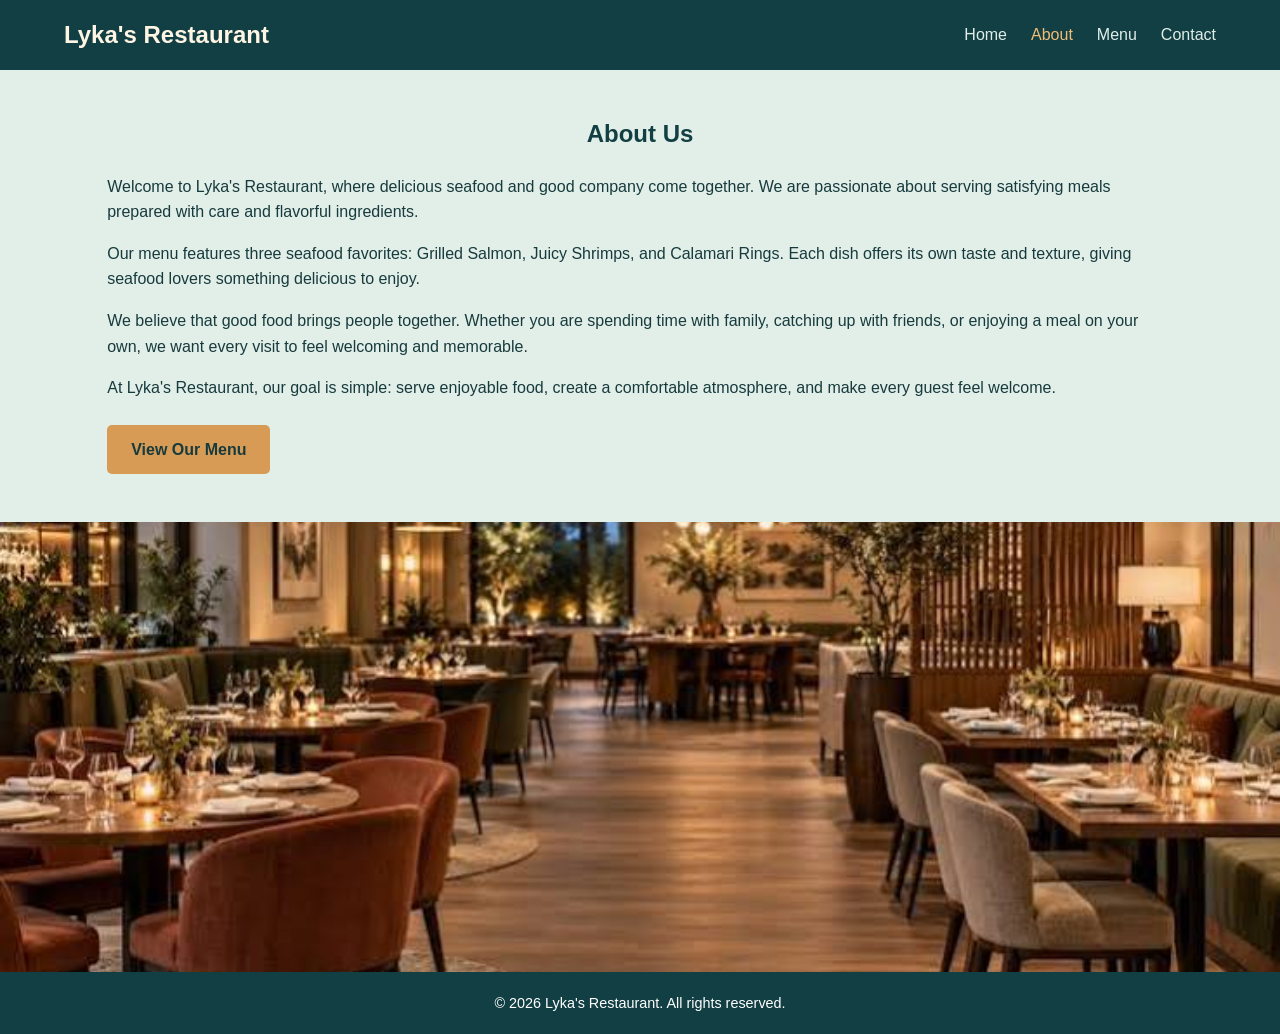
<file: about.html>
<!DOCTYPE html>
<html lang="en">
<head>
    <meta charset="UTF-8">
    <meta name="viewport" content="width=device-width, initial-scale=1.0">
    <meta name="description" content="Learn about Lyka's Restaurant and our love for seafood.">
    <title>Lyka's Restaurant | About Us</title>
    <link rel="stylesheet" href="css/style.css">
</head>
<body>

    <header>
        <nav class="navbar">
            <div class="container">
                <div class="logo">
                    <a href="index.html">Lyka's Restaurant</a>
                </div>

                <ul class="nav-links">
                    <li><a href="index.html">Home</a></li>
                    <li><a href="about.html" class="active">About</a></li>
                    <li><a href="menu.html">Menu</a></li>
                    <li><a href="contact.html">Contact</a></li>
                </ul>
            </div>
        </nav>
    </header>

    <main>
        <section class="about">
            <div class="container">
                <h1>About Us</h1>

                <p>
                    Welcome to Lyka's Restaurant, where delicious seafood and
                    good company come together. We are passionate about
                    serving satisfying meals prepared with care and flavorful
                    ingredients.
                </p>

                <p>
                    Our menu features three seafood favorites: Grilled Salmon,
                    Juicy Shrimps, and Calamari Rings. Each dish offers its
                    own taste and texture, giving seafood lovers something
                    delicious to enjoy.
                </p>

                <p>
                    We believe that good food brings people together. Whether
                    you are spending time with family, catching up with friends,
                    or enjoying a meal on your own, we want every visit to feel
                    welcoming and memorable.
                </p>

                <p>
                    At Lyka's Restaurant, our goal is simple: serve enjoyable
                    food, create a comfortable atmosphere, and make every guest
                    feel welcome.
                </p>

                <a href="menu.html" class="btn">View Our Menu</a>
            </div>
        </section>

        <!-- RECTANGULAR ABOUT PHOTO -->
        <section class="banner">
            <div class="container">
                <img
                    src="assets/images (3).jpg"
                    alt="Lyka's Restaurant dining area"
                    class="about-photo"
                >
            </div>
        </section>
    </main>

    <footer>
        <div class="container">
            <p>&copy; 2026 Lyka's Restaurant. All rights reserved.</p>
        </div>
    </footer>

</body>
</html>
</file>
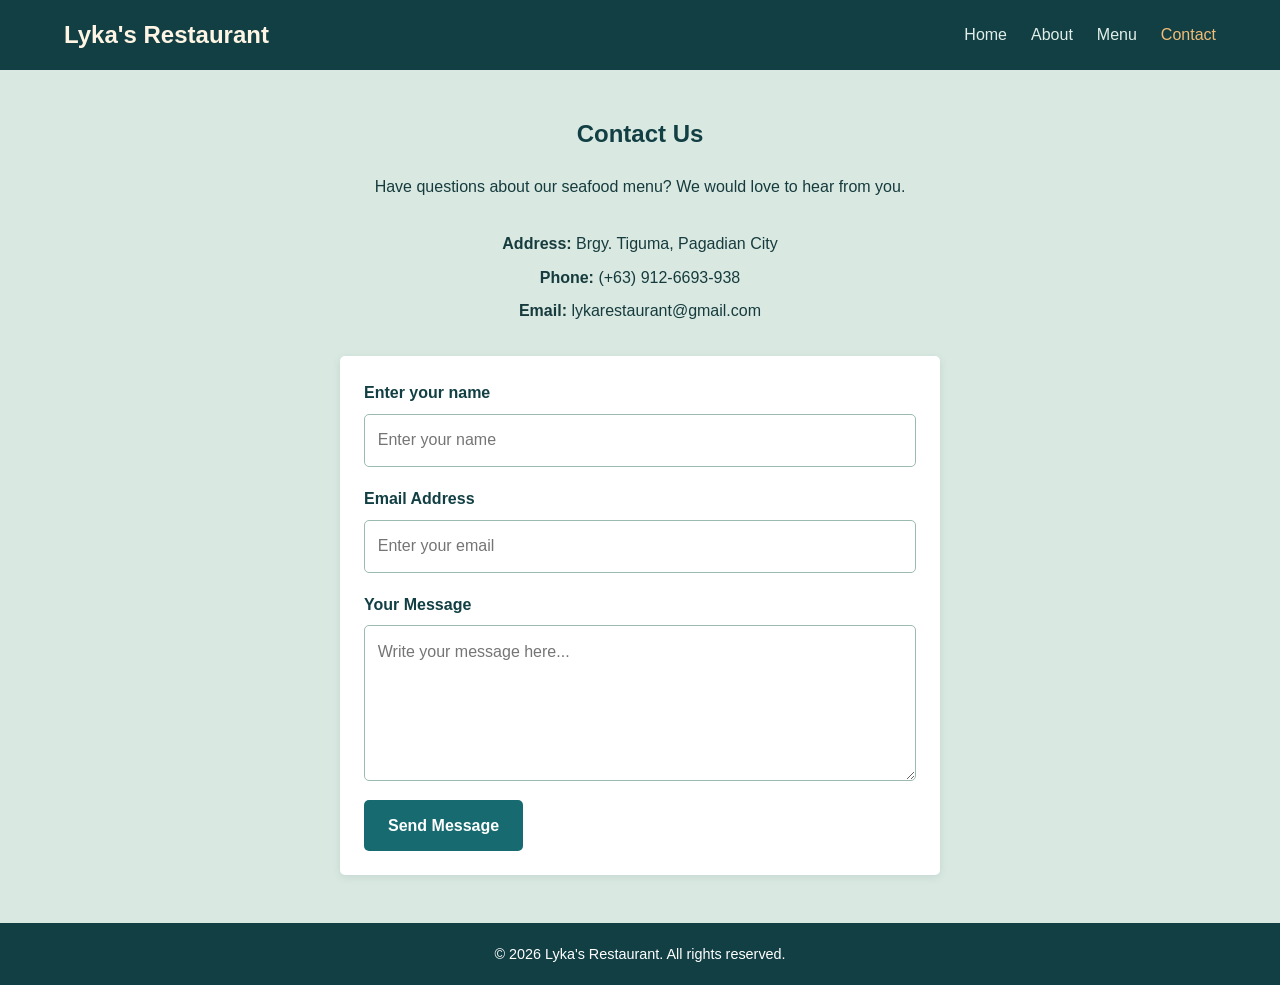
<file: contact.html>
<!DOCTYPE html>
<html lang="en">
<head>
    <meta charset="UTF-8">
    <meta name="viewport" content="width=device-width, initial-scale=1.0">
    <meta name="description" content="Contact Lyka's Restaurant for questions and inquiries.">
    <title>Lyka's Restaurant | Contact</title>
    <link rel="stylesheet" href="css/style.css">
</head>
<body>

    <header>
        <nav class="navbar">
            <div class="container">
                <div class="logo">
                    <a href="index.html">Lyka's Restaurant</a>
                </div>

                <ul class="nav-links">
                    <li><a href="index.html">Home</a></li>
                    <li><a href="about.html">About</a></li>
                    <li><a href="menu.html">Menu</a></li>
                    <li><a href="contact.html" class="active">Contact</a></li>
                </ul>
            </div>
        </nav>
    </header>

    <main>
        <section class="contact">
            <div class="container">
                <h1>Contact Us</h1>

                <p class="section-intro">
                    Have questions about our seafood menu? We would love
                    to hear from you.
                </p>

                <div class="contact-details">
                    <p><strong>Address:</strong> Brgy. Tiguma, Pagadian City</p>
                    <p><strong>Phone:</strong> (+63) 912-6693-938</p>
                    <p><strong>Email:</strong> lykarestaurant@gmail.com</p>
                </div>

                <form class="contact-form" action="#" method="post">
                    <label for="name">Enter your name</label>
                    <input
                        type="text"
                        id="name"
                        name="name"
                        placeholder="Enter your name"
                        required
                    >

                    <label for="email">Email Address</label>
                    <input
                        type="email"
                        id="email"
                        name="email"
                        placeholder="Enter your email"
                        required
                    >

                    <label for="message">Your Message</label>
                    <textarea
                        id="message"
                        name="message"
                        rows="5"
                        placeholder="Write your message here..."
                        required
                    ></textarea>

                    <button type="submit">Send Message</button>

                </form>
            </div>
        </section>
    </main>

    <footer>
        <div class="container">
            <p>&copy; 2026 Lyka's Restaurant. All rights reserved.</p>
        </div>
    </footer>

</body>
</html>
</file>
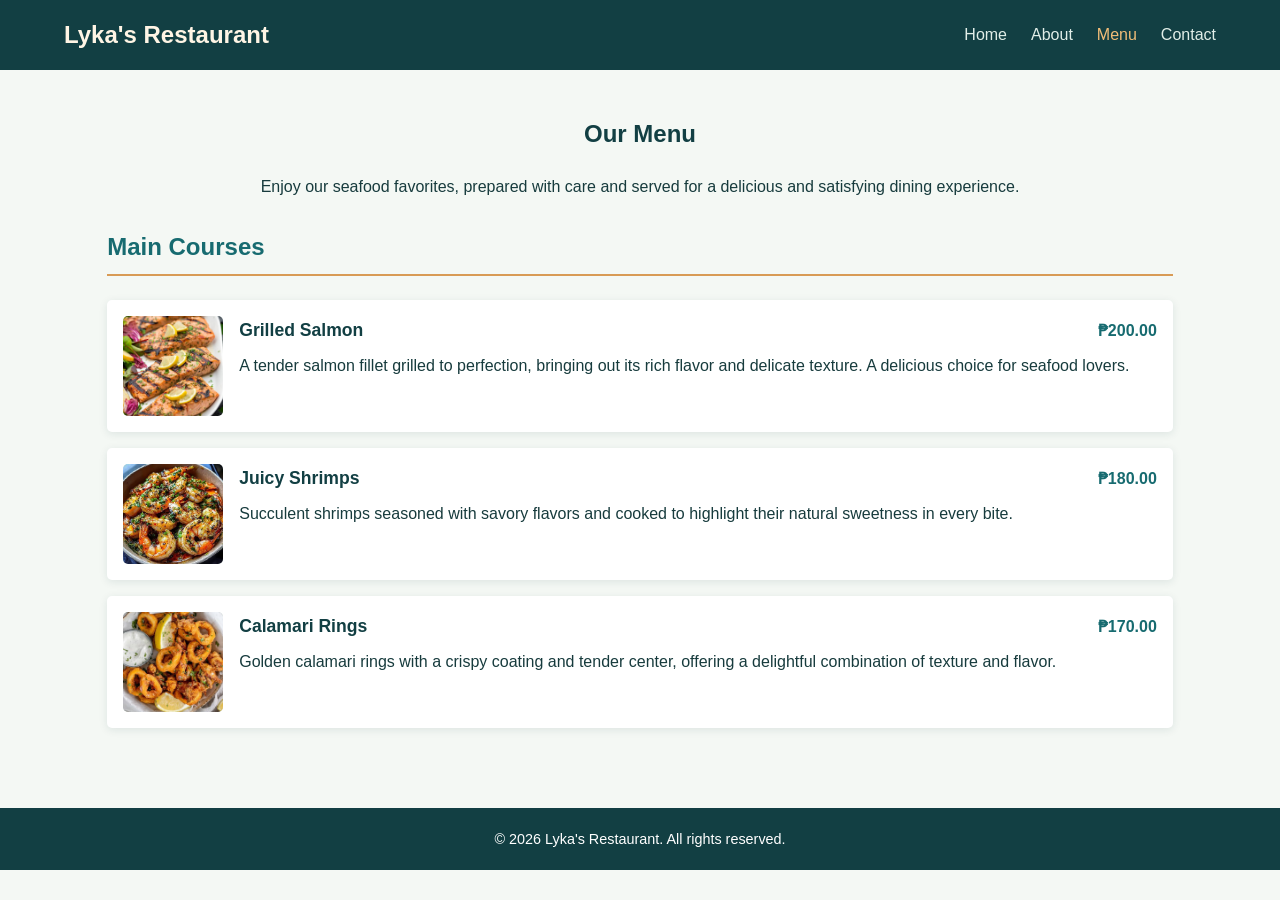
<file: menu.html>
<!DOCTYPE html>
<html lang="en">
<head>
    <meta charset="UTF-8">
    <meta name="viewport" content="width=device-width, initial-scale=1.0">
    <meta name="description" content="Explore the seafood menu at Lyka's Restaurant.">
    <title>Lyka's Restaurant | Menu</title>
    <link rel="stylesheet" href="css/style.css">
</head>
<body>

    <header>
        <nav class="navbar">
            <div class="container">
                <div class="logo">
                    <a href="index.html">Lyka's Restaurant</a>
                </div>

                <ul class="nav-links">
                    <li><a href="index.html">Home</a></li>
                    <li><a href="about.html">About</a></li>
                    <li><a href="menu.html" class="active">Menu</a></li>
                    <li><a href="contact.html">Contact</a></li>
                </ul>
            </div>
        </nav>
    </header>

    <main>
        <section class="menu">
            <div class="container">
                <h1>Our Menu</h1>

                <p class="section-intro">
                    Enjoy our seafood favorites, prepared with care and served
                    for a delicious and satisfying dining experience.
                </p>

                <div class="menu-section">
                    <h2>Main Courses</h2>

                    <ul>
                        <li>
                            <img
                                class="dish-img"
                                src="assets/grilled-salmon.jpg"
                                alt="Grilled salmon"
                            >

                            <div class="details">
                                <div class="title-row">
                                    <span class="dish">Grilled Salmon</span>
                                    <span class="price">₱200.00</span>
                                </div>

                                <p>
                                    A tender salmon fillet grilled to perfection,
                                    bringing out its rich flavor and delicate
                                    texture. A delicious choice for seafood lovers.
                                </p>
                            </div>
                        </li>

                        <li>
                            <img
                                class="dish-img"
                                src="assets/juicy-shrimps.jpg"
                                alt="Juicy shrimps"
                            >

                            <div class="details">
                                <div class="title-row">
                                    <span class="dish">Juicy Shrimps</span>
                                    <span class="price">₱180.00</span>
                                </div>

                                <p>
                                    Succulent shrimps seasoned with savory
                                    flavors and cooked to highlight their
                                    natural sweetness in every bite.
                                </p>
                            </div>
                        </li>

                        <li>
                            <img
                                class="dish-img"
                                src="assets/calamari-rings.jpg"
                                alt="Crispy calamari rings"
                            >

                            <div class="details">
                                <div class="title-row">
                                    <span class="dish">Calamari Rings</span>
                                    <span class="price">₱170.00</span>
                                </div>

                                <p>
                                    Golden calamari rings with a crispy coating
                                    and tender center, offering a delightful
                                    combination of texture and flavor.
                                </p>
                            </div>
                        </li>
                    </ul>
                </div>
            </div>
        </section>
    </main>

    <footer>
        <div class="container">
            <p>&copy; 2026 Lyka's Restaurant. All rights reserved.</p>
        </div>
    </footer>

</body>
</html>
</file>
<file: css/style.css>
/* =========================
   GENERAL STYLES
========================= */
* {
    margin: 0;
    padding: 0;
    box-sizing: border-box;
}

html {
    scroll-behavior: smooth;
}

body {
    font-family: Arial, Helvetica, sans-serif;
    line-height: 1.6;
    color: #173b3d;
    background-color: #f4f8f4;
}

.container {
    width: 90%;
    max-width: 1200px;
    margin: 0 auto;
}

h1,
h2,
h3 {
    line-height: 1.3;
}

p {
    margin-bottom: 1em;
}

img {
    max-width: 100%;
}

/* =========================
   NAVIGATION
========================= */
.navbar {
    background-color: #123f43;
    padding: 1em 0;
}

.navbar .container {
    display: flex;
    justify-content: space-between;
    align-items: center;
    gap: 1.5em;
}

.logo a {
    color: #fff5e5;
    font-size: 1.5em;
    font-weight: bold;
    text-decoration: none;
}

.nav-links {
    display: flex;
    align-items: center;
    list-style: none;
}

.nav-links li {
    margin-left: 1.5em;
}

.nav-links a {
    color: #e1eee8;
    text-decoration: none;
    transition: color 0.3s ease;
}

.nav-links a:hover,
.nav-links a.active {
    color: #f0bd78;
}

/* =========================
   BUTTON
========================= */
.btn {
    display: inline-block;
    background-color: #d89b55;
    color: #173b3d;
    padding: 0.75em 1.5em;
    margin-top: 1em;
    text-decoration: none;
    font-weight: bold;
    border-radius: 5px;
    transition: background-color 0.3s ease,
                transform 0.3s ease;
}

.btn:hover {
    background-color: #efbd7e;
    transform: translateY(-2px);
}

/* =========================
   HOME / HERO
========================= */
.hero {
    position: relative;
    overflow: hidden;
    padding: 5em 0;
    text-align: center;
    color: #ffffff;
    background-color: #176b70;
}

.hero::before {
    content: "";
    position: absolute;
    inset: 0;
    background-image: url("../img/images.jpeg");
    background-size: cover;
    background-position: center;
    filter: brightness(0.45);
    transform: scale(1.02);
}

.hero .container {
    position: relative;
    z-index: 1;
}

.hero h1 {
    color: #fff5e5;
    font-size: 2.8em;
    margin-bottom: 0.5em;
}

.hero p {
    max-width: 850px;
    margin: 0 auto;
    font-size: 1.15em;
}

/* =========================
   SHARED SECTION STYLES
========================= */
.about,
.menu,
.contact,
.Testimonials {
    padding: 3em;
}

.about {
    background-color: #e2eee8;
}

.menu {
    background-color: #f4f8f4;
}

.contact {
    background-color: #d9e9e2;
}

.Testimonials {
    background-color: #e5f0e9;
}

.about h1,
.menu h1,
.contact h1,
.Testimonials h1 {
    text-align: center;
    color: #123f43;
    margin-bottom: 1em;
}

.section-intro {
    max-width: 800px;
    margin: 0 auto 2em;
    text-align: center;
}

/* =========================
   ABOUT PAGE
========================= */
.about p {
    margin-bottom: 1em;
}

.about .btn {
    margin-top: 0.5em;
}

/* =========================
   ABOUT PHOTO
   FULL RECTANGLE
========================= */
.banner {
    width: 100%;
    padding: 0;
    margin: 0;
    background-color: #ffffff;
    overflow: hidden;
}

.banner .container {
    width: 100%;
    max-width: none;
    margin: 0;
    padding: 0;
}

.about-photo {
    display: block;
    width: 100%;
    max-width: none;
    height: 450px;
    max-height: none;
    object-fit: cover;
    object-position: center;
    border-radius: 0;
    margin: 0;
    padding: 0;
}

/* =========================
   MENU PAGE
========================= */
.menu-section {
    margin-bottom: 2em;
}

.menu-section h2 {
    color: #176b70;
    border-bottom: 2px solid #d89b55;
    padding-bottom: 0.5em;
    margin-bottom: 1em;
}

.menu-section ul {
    list-style: none;
}

.menu-section li {
    display: flex;
    flex-direction: row;
    align-items: flex-start;
    gap: 1em;
    padding: 1em;
    margin-bottom: 1em;
    background-color: #ffffff;
    border-radius: 5px;
    box-shadow: 0 2px 8px rgba(18, 63, 67, 0.10);
    transition: transform 0.3s ease,
                box-shadow 0.3s ease;
}

.menu-section li:hover {
    transform: translateY(-3px);
    box-shadow: 0 5px 14px rgba(18, 63, 67, 0.15);
}

.menu-section .dish-img {
    width: 100px;
    height: 100px;
    flex-shrink: 0;
    object-fit: cover;
    border-radius: 5px;
    background-color: #d9e9e2;
}

.menu-section .details {
    flex: 1;
    min-width: 0;
}

.menu-section .title-row {
    display: flex;
    justify-content: space-between;
    align-items: center;
    gap: 1em;
}

.menu-section .dish {
    font-weight: bold;
    color: #123f43;
    font-size: 1.1em;
}

.menu-section .price {
    color: #176b70;
    font-weight: bold;
    white-space: nowrap;
}

.menu-section .details p {
    margin-top: 0.5em;
    margin-bottom: 0;
}

.menu-note,
.testimonial-note,
.form-note {
    margin-top: 1em;
    font-size: 0.9em;
    color: #476565;
}

/* =========================
   TESTIMONIALS
========================= */
.testimonial-grid {
    display: grid;
    grid-template-columns: repeat(2, minmax(0, 1fr));
    gap: 1.5em;
}

.testimonial-card {
    background-color: #ffffff;
    padding: 1.5em;
    border-left: 5px solid #d89b55;
    border-radius: 5px;
    box-shadow: 0 2px 8px rgba(18, 63, 67, 0.10);
    transition: transform 0.3s ease,
                box-shadow 0.3s ease;
}

.testimonial-card:hover {
    transform: translateY(-4px);
    box-shadow: 0 5px 14px rgba(18, 63, 67, 0.14);
}

.testimonial-card p {
    color: #294d4e;
    font-style: italic;
}

.testimonial-card span {
    display: block;
    text-align: right;
    color: #176b70;
    font-weight: bold;
}

.testimonial-note {
    text-align: center;
}

/* =========================
   CONTACT PAGE
========================= */
.contact-details {
    margin-bottom: 2em;
    text-align: center;
}

.contact-details p {
    margin-bottom: 0.5em;
}

.contact-form {
    width: 100%;
    max-width: 600px;
    margin: 0 auto;
    padding: 1.5em;
    background-color: #ffffff;
    border-radius: 5px;
    box-shadow: 0 2px 8px rgba(18, 63, 67, 0.10);
}

.contact-form label {
    display: block;
    margin-bottom: 0.5em;
    color: #123f43;
    font-weight: bold;
}

.contact-form input,
.contact-form textarea {
    display: block;
    width: 100%;
    padding: 0.8em;
    margin-bottom: 1.2em;
    border: 1px solid #9bbab0;
    border-radius: 5px;
    background-color: #ffffff;
    color: #173b3d;
    font: inherit;
}

.contact-form input:focus,
.contact-form textarea:focus {
    outline: 2px solid #d89b55;
    border-color: #176b70;
}

.contact-form textarea {
    resize: vertical;
}

.contact-form button {
    padding: 0.8em 1.5em;
    border: none;
    border-radius: 5px;
    background-color: #176b70;
    color: #ffffff;
    font: inherit;
    font-weight: bold;
    cursor: pointer;
    transition: background-color 0.3s ease;
}

.contact-form button:hover {
    background-color: #123f43;
}

/* =========================
   FOOTER
========================= */
footer {
    padding: 1.2em 0;
    background-color: #123f43;
    color: #ffffff;
    text-align: center;
}

footer p {
    margin: 0;
    font-size: 0.9em;
}

/* =========================
   RESPONSIVE DESIGN
========================= */
@media (max-width: 768px) {
    .navbar .container {
        flex-direction: column;
        gap: 0.8em;
    }

    .nav-links {
        flex-wrap: wrap;
        justify-content: center;
    }

    .nav-links li {
        margin: 0.4em 0.7em;
    }

    .hero {
        padding: 4em 0;
    }

    .hero h1 {
        font-size: 2em;
    }

    .hero p {
        font-size: 1em;
    }

    .about,
    .menu,
    .contact,
    .Testimonials {
        padding: 2em 1em;
    }

    .about-photo {
        height: 300px;
    }

    .testimonial-grid {
        grid-template-columns: 1fr;
    }

    .menu-section li {
        flex-direction: column;
    }

    .menu-section .dish-img {
        width: 100%;
        height: 220px;
    }

    .menu-section .title-row {
        flex-wrap: wrap;
    }
}

@media (prefers-reduced-motion: reduce) {
    html {
        scroll-behavior: auto;
    }

    *,
    *::before,
    *::after {
        transition-duration: 0.01ms !important;
        animation-duration: 0.01ms !important;
    }
}
</file>
